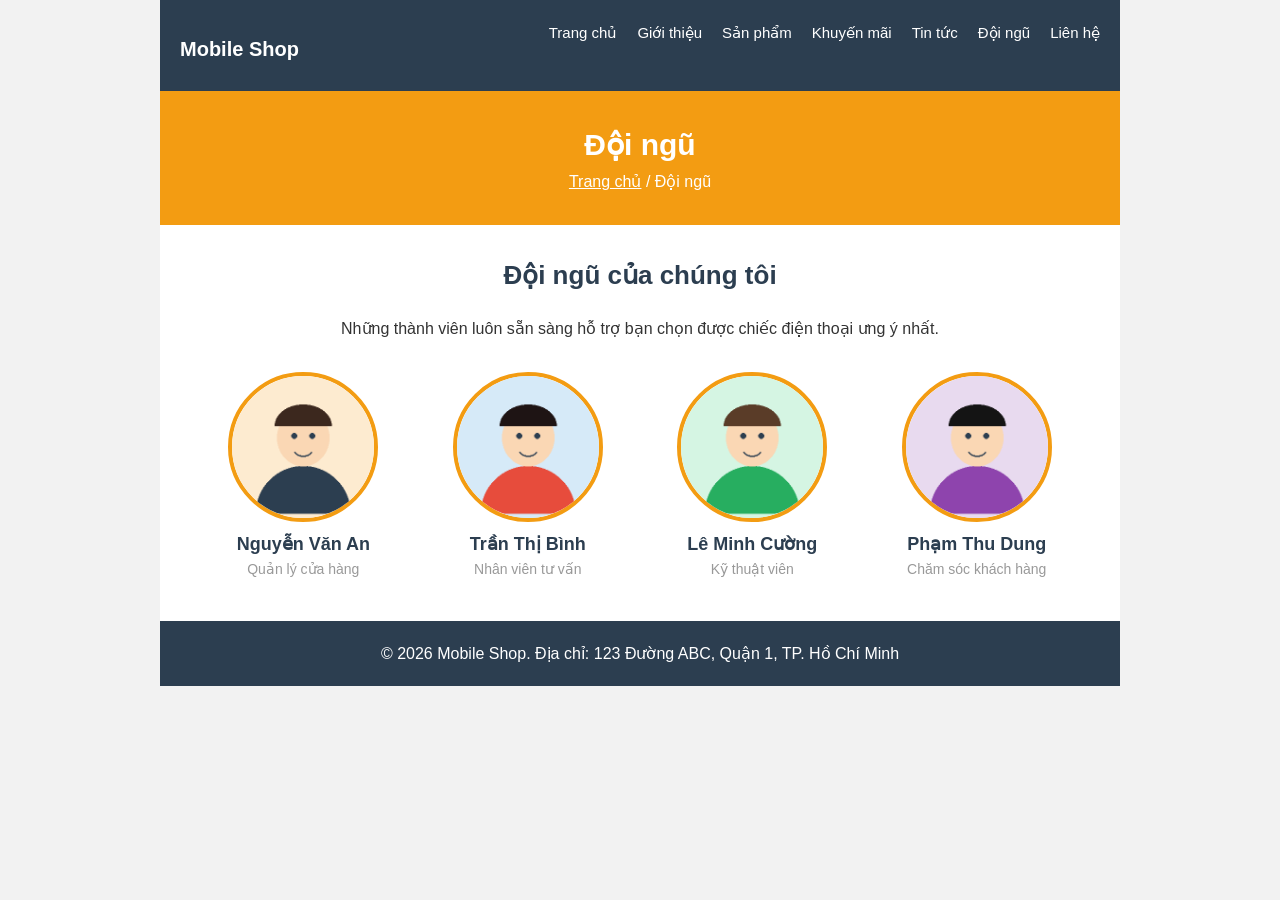
<file: doi-ngu.html>
<!DOCTYPE html>
<html lang="vi">

<head>
    <meta charset="UTF-8">
    <title>Mobile Shop - Trang chủ</title>
    <link rel="stylesheet" href="css/common.css">
    <link rel="stylesheet" href="css/home.css">
    <style>
        /*===== CSS Dùng chung cho tất cả các trang =====*/

        /* 1. Thiết kế chung */
        * {
            margin: 0;
            padding: 0;
            box-sizing: border-box;

        }

        body {
            font-family: Arial, sans-serif;
            background-color: #f2f2f2;
            color: #333;
            line-height: 1.6;

        }

        .container {
            width: 960px;
            margin: 0 auto;
            background-color: #ffffff;

        }

        .clear {
            clear: both;

        }

        /* 2. Header - Menu */

        .header {
            background-color: #2c3e50;
            padding: 20px;

        }

        .logo {
            float: left;

        }

        .logo a {
            color: #ffffff;
            font-size: 20px;
            text-decoration: none;
            ;
        }

        .menu {
            float: right;
            list-style: none;
            margin-left: 15px;

        }

        .menu li {
            float: left;
            margin-left: 20px;

        }

        .menu li a {
            color: #ffffff;
            text-decoration: none;
            font-size: 15px;

        }

        .menu li a:hover {
            color: #f39c12;

        }

        /* 3.Tiêu đề trang con */

        .page-title {
            background-color: #f39c12;
            color: #ffffff;
            text-align: center;
            padding: 30px 20px;

        }

        .page-title h2 {
            font-size: 30px;

        }

        .page-title a {
            color: #ffffff;

        }

        /* 4.Khối nội dung và tiêu đề khối */

        .section {

            padding: 30px 0;

        }

        .section-title {
            text-align: center;
            color: #2c3e50;
            font-size: 26px;
            margin-bottom: 20px;

        }

        /* 5.Nút bấm dùng chung */
        .btn {
            display: inline-block;
            background-color: #e74c3c;
            color: #ffffff;
            padding: 8px 20px;
            text-decoration: none;
            border-radius: 5px;

        }

        .btn:hover {
            background-color: #c0392b;

        }

        /* 6. Footer */
        .footer {
            background-color: #2c3e50;
            color: #ffffff;
            text-align: center;
            padding: 20px;

        }

        /* ===== CSS RIÊNG CHO TRANG CHỦ =====*/

        /* Banner */
        .banner img {
            width: 100%;
            display: block;
        }

        /* Lời chào */

        .intro {
            text-align: center;
            padding: 30px 60px 0 60px;
        }

        .intro h2 {
            color: #2c3e50;
            font-size: 26px;
            margin-bottom: 10px;
        }

        /* Thẻ giới thiệu các trang con */

        .card {
            float: left;
            width: 300px;
            margin: 10px;
            border: 1px solid #dddddd;
            padding: 20px;
            text-align: center;

        }

        .card img {
            width: 80px;
        }

        .card h3 {
            color: #2c3e50;
            margin: 10px 0 5px 0;
        }

        .card p {
            font-size: 14px;
            height: 46px;
            margin-bottom: 10px;
        }

        /* ===== CSS RIÊNG CHO TRANG ĐỘI NGŨ ===== */
        .team-intro {
            text-align: center;
            margin-bottom: 20px;
        }

        /* Dùng inline-block thay cho float */
        .team {
            text-align: center;
        }

        .member {
            display: inline-block;
            width: 200px;
            margin: 10px;
            vertical-align: top;
        }

        /* Ảnh đại diện hình tròn */
        .member img {
            width: 150px;
            height: 150px;
            border-radius: 50%;
            border: 4px solid #f39c12;
        }

        .member h3 {
            color: #2c3e50;
            font-size: 18px;
        }

        .role {
            color: #999999;
            font-size: 14px;
        }
    </style>

</head>

<body>
    <div class="container">
        <!-- ===== HEADER (giống nhau ở mọi trang) ===== -->
        <div class="header">
            <h1 class="logo"><a href="index.html">Mobile Shop</a></h1>
            <ul class="menu">
                <li><a href="index.html">Trang chủ</a></li>
                <li><a href="gioi-thieu.html">Giới thiệu</a></li>
                <li><a href="san-pham.html">Sản phẩm</a></li>
                <li><a href="khuyen-mai.html">Khuyến mãi</a></li>
                <li><a href="tin-tuc.html">Tin tức</a></li>
                <li><a href="doi-ngu.html">Đội ngũ</a></li>
                <li><a href="lien-he.html">Liên hệ</a></li>
            </ul>
            <div class="clear"></div>
        </div>
        <!-- ===== TIÊU ĐỀ TRANG ===== -->
        <div class="page-title">
            <h2>Đội ngũ</h2>

            <p><a href="index.html">Trang chủ</a> / Đội ngũ</p>
        </div>
        <!-- ===== ĐỘI NGŨ ===== -->
        <div class="section">
            <h2 class="section-title">Đội ngũ của chúng tôi</h2>
            <p class="team-intro">Những thành viên luôn sẵn sàng hỗ trợ bạn chọn được

                chiếc điện thoại ưng ý nhất.</p>
            <div class="team">
                <div class="member">
                    <img src="images/nv1.png" alt="Nguyễn Văn An">
                    <h3>Nguyễn Văn An</h3>
                    <p class="role">Quản lý cửa hàng</p>
                </div>

                <div class="member">
                    <img src="images/nv2.png" alt="Trần Thị Bình">
                    <h3>Trần Thị Bình</h3>
                    <p class="role">Nhân viên tư vấn</p>
                </div>
                <div class="member">
                    <img src="images/nv3.png" alt="Lê Minh Cường">
                    <h3>Lê Minh Cường</h3>
                    <p class="role">Kỹ thuật viên</p>
                </div>

                <div class="member">
                    <img src="images/nv4.png" alt="Phạm Thu Dung">
                    <h3>Phạm Thu Dung</h3>
                    <p class="role">Chăm sóc khách hàng</p>
                </div>

            </div>
        </div>
        <!-- ===== FOOTER (giống nhau ở mọi trang) ===== -->
        <div class="footer">
            <p>&copy; 2026 Mobile Shop. Địa chỉ: 123 Đường ABC, Quận 1, TP. Hồ Chí

                Minh</p>
        </div>

    </div>
</body>

</html>
</file>
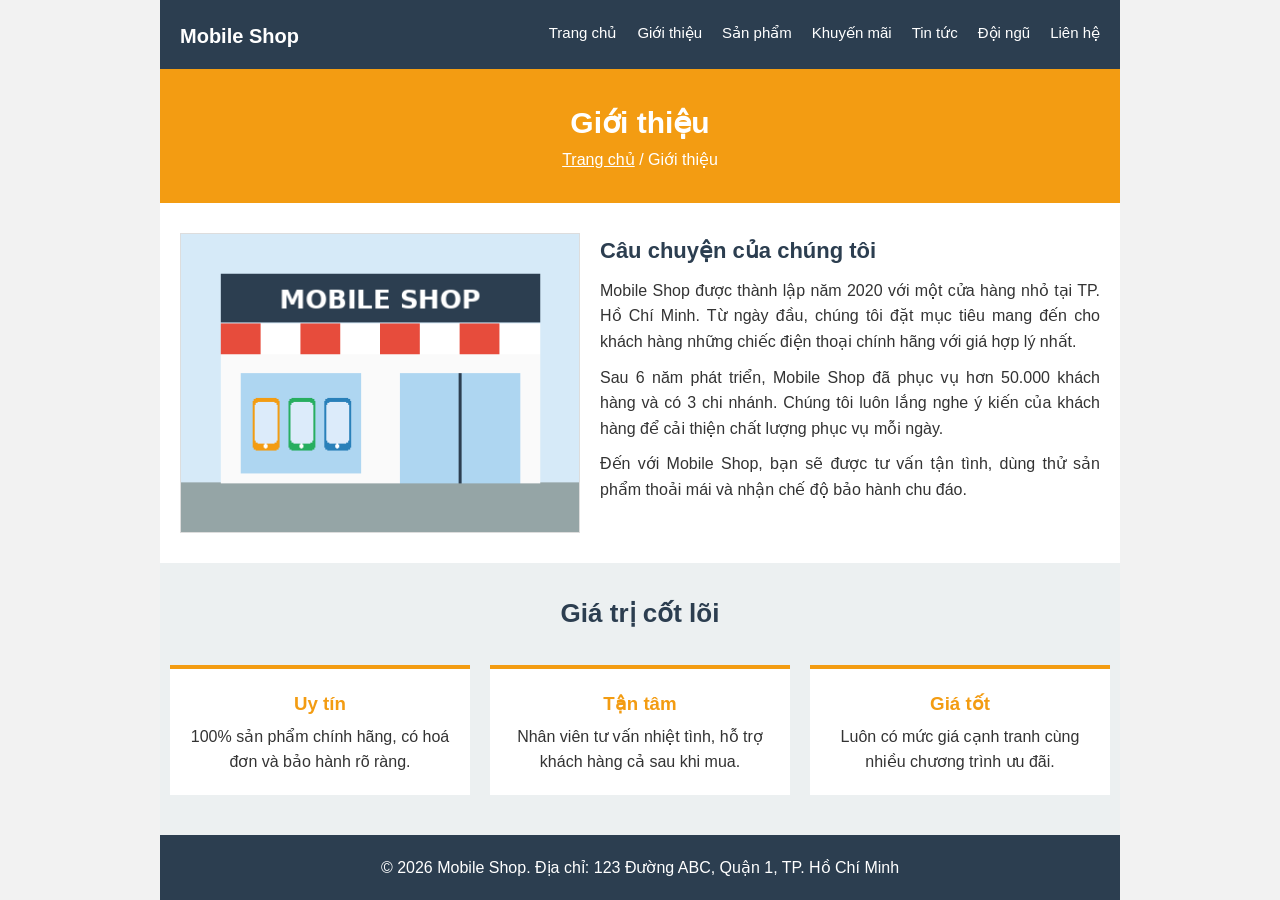
<file: gioi-thieu.html>
<!DOCTYPE html>
<html lang="vi">
<head>
    <meta charset="UTF-8">
    <title>Mobile Shop - Giới thiệu</title>
    <link rel="stylesheet" href="css/gioi-thieu.css">
    <style>
        /*===== CSS Dùng chung cho tất cả các trang =====*/
        /* 1. Thiết kế chung */
        * {
            margin: 0;
            padding: 0;
            box-sizing: border-box;
        }
        body {
            font-family: Arial, sans-serif;
            background-color: #f2f2f2;
            color: #333;
            line-height: 1.6;
        }
        .container {
            width: 960px;
            margin: 0 auto;
            background-color: #ffffff;
        }
        .clear {
            clear: both;
        }
        /* 2. Header - Menu */
        .header {
            background-color: #2c3e50;
            padding: 15px 20px;
        }
        .logo {
            float: left;
            line-height: 35px;
        }  
        /* Giúp logo thẳng hàng giữa với menu */
         .logo a {
            color: #ffffff;
            font-size: 20px;
            text-decoration: none;
            font-weight: bold;
        }
        .menu {
            float: right;
            list-style: none;
        }
        .menu li {
            float: left;
            margin-left: 20px;
            line-height: 35px;
        }
        /* Thẳng hàng ngang tắp với logo */
        .menu li a {
            color: #ffffff;
            text-decoration: none;
            font-size: 15px;
            display: inline-block;
            white-space: nowrap;
        }
            /* Không bao giờ bị rớt dòng */
        .menu li a:hover {
            color: #f39c12;
        }
        /* 3.Tiêu đề trang con */
        .page-title {
            background-color: #f39c12;
            color: #ffffff;
            text-align: center;
            padding: 30px 20px;
        }
        .page-title h2 {
            font-size: 30px;
        }
        .page-title a {
            color: #ffffff;
        }
        /* 4.Khối nội dung và tiêu đề khối */
        .section {
            padding: 30px 0;
        }
        .section-title {
            text-align: center;
            color: #2c3e50;
            font-size: 26px;
            margin-bottom: 20px;
        }
        /* 5.Nút bấm dùng chung */
        .btn {
            display: inline-block;
            background-color: #e74c3c;
            color: #ffffff;
            padding: 8px 20px;
            text-decoration: none;
            border-radius: 5px;
        }
        .btn:hover {
            background-color: #c0392b;
        }
        /* 6. Footer */
        .footer {
            background-color: #2c3e50;
            color: #ffffff;
            text-align: center;
            padding: 20px;
        }
        /* ===== CSS RIÊNG CHO TRANG CHỦ =====*/
        /* Banner */
        .banner img {
            width: 100%;
            display: block;
        }
        /* Lời chào */
        .intro {
            text-align: center;
            padding: 30px 60px 0 60px;
        }
        .intro h2 {
            color: #2c3e50;
            font-size: 26px;
            margin-bottom: 10px;
        }
        /* Thẻ giới thiệu các trang con */
        .card {
            float: left;
            width: 300px;
            margin: 10px;
            border: 1px solid #dddddd;
            padding: 20px;
            text-align: center;
        }
        .card img {
            width: 80px;
        }
        .card h3 {
            color: #2c3e50;
            margin: 10px 0 5px 0;
        }
        .card p {
            font-size: 14px;
            height: 46px;
            margin-bottom: 10px;
        }
        /* ===== CSS RIÊNG CHO TRANG GIỚI THIỆU ===== */
        /* Câu chuyện: ảnh bên trái, chữ chạy bên phải */
        .about {
            padding: 0 20px;
        }
        .about-img {
            float: left;
            width: 400px;
            margin-right: 20px;
            border: 1px solid #dddddd;
        }
        .about h3 {
            color: #2c3e50;
            font-size: 22px;
            margin-bottom: 10px;
        }
        .about p {
            text-align: justify;
            margin-bottom: 10px;
        }
        /* Giá trị cốt lõi: 3 hộp nằm ngang */
        .values {
            background-color: #ecf0f1;
        }
        .value-box {
            float: left;
            width: 300px;
            margin: 10px;
            padding: 20px;
            background-color: #ffffff;
            border-top: 4px solid #f39c12;
            text-align: center;
        }
        .value-box h3 {
            color: #f39c12;
            margin-bottom: 5px;
        }
    </style>
</head>
<body>
    <div class="container">
        <!-- ===== HEADER (giống nhau ở mọi trang) ===== -->
        <div class="header">
            <h1 class="logo"><a href="index.html">Mobile Shop</a></h1>
            <ul class="menu">
                <li><a href="index.html">Trang chủ</a></li>
                <li><a href="gioi-thieu.html">Giới thiệu</a></li>
                <li><a href="san-pham.html">Sản phẩm</a></li>
                <li><a href="khuyen-mai.html">Khuyến mãi</a></li>
                <li><a href="tin-tuc.html">Tin tức</a></li>
                <li><a href="doi-ngu.html">Đội ngũ</a></li>
                <li><a href="lien-he.html">Liên hệ</a></li>
            </ul>
            <div class="clear"></div>
        </div>
        <!-- ===== TIÊU ĐỀ TRANG ===== -->
        <div class="page-title">
            <h2>Giới thiệu</h2>
            <p><a href="index.html">Trang chủ</a> / Giới thiệu</p>
        </div>
        <!-- ===== CÂU CHUYỆN ===== -->
        <div class="section">
            <div class="about">
                <img src="images/cua-hang.png" alt="Cửa hàng Mobile Shop" class="about-img">
                <h3>Câu chuyện của chúng tôi</h3>
                <p>Mobile Shop được thành lập năm 2020 với một cửa hàng nhỏ tại TP. Hồ Chí Minh. Từ ngày đầu, chúng tôi
                    đặt
                    mục tiêu mang đến cho khách hàng những chiếc điện thoại chính hãng với giá hợp lý nhất.</p>
                <p>Sau 6 năm phát triển, Mobile Shop đã phục vụ hơn 50.000 khách hàng và có 3 chi nhánh. Chúng tôi luôn
                    lắng nghe ý kiến của khách hàng để cải thiện chất lượng phục vụ mỗi ngày.</p>
                <p>Đến với Mobile Shop, bạn sẽ được tư vấn tận tình, dùng thử sản phẩm thoải mái và nhận chế độ bảo hành
                    chu đáo.</p>
                <div class="clear"></div>
            </div>
        </div>
        <!-- ===== GIÁ TRỊ CỐT LÕI ===== -->
        <div class="section values">
            <h2 class="section-title">Giá trị cốt lõi</h2>
            <div class="value-box">
                <h3>Uy tín</h3>
                <p>100% sản phẩm chính hãng, có hoá đơn và bảo hành rõ ràng.</p>
            </div>
            <div class="value-box">
                <h3>Tận tâm</h3>
                <p>Nhân viên tư vấn nhiệt tình, hỗ trợ khách hàng cả sau khi mua.</p>
            </div>
            <div class="value-box">
                <h3>Giá tốt</h3>
                <p>Luôn có mức giá cạnh tranh cùng nhiều chương trình ưu đãi.</p>
            </div>
            <div class="clear"></div>
        </div>
        <!-- ===== FOOTER (giống nhau ở mọi trang) ===== -->
        <div class="footer">
            <p>&copy; 2026 Mobile Shop. Địa chỉ: 123 Đường ABC, Quận 1, TP. Hồ Chí Minh</p>
        </div>
    </div>
</body>
</html>
</file>
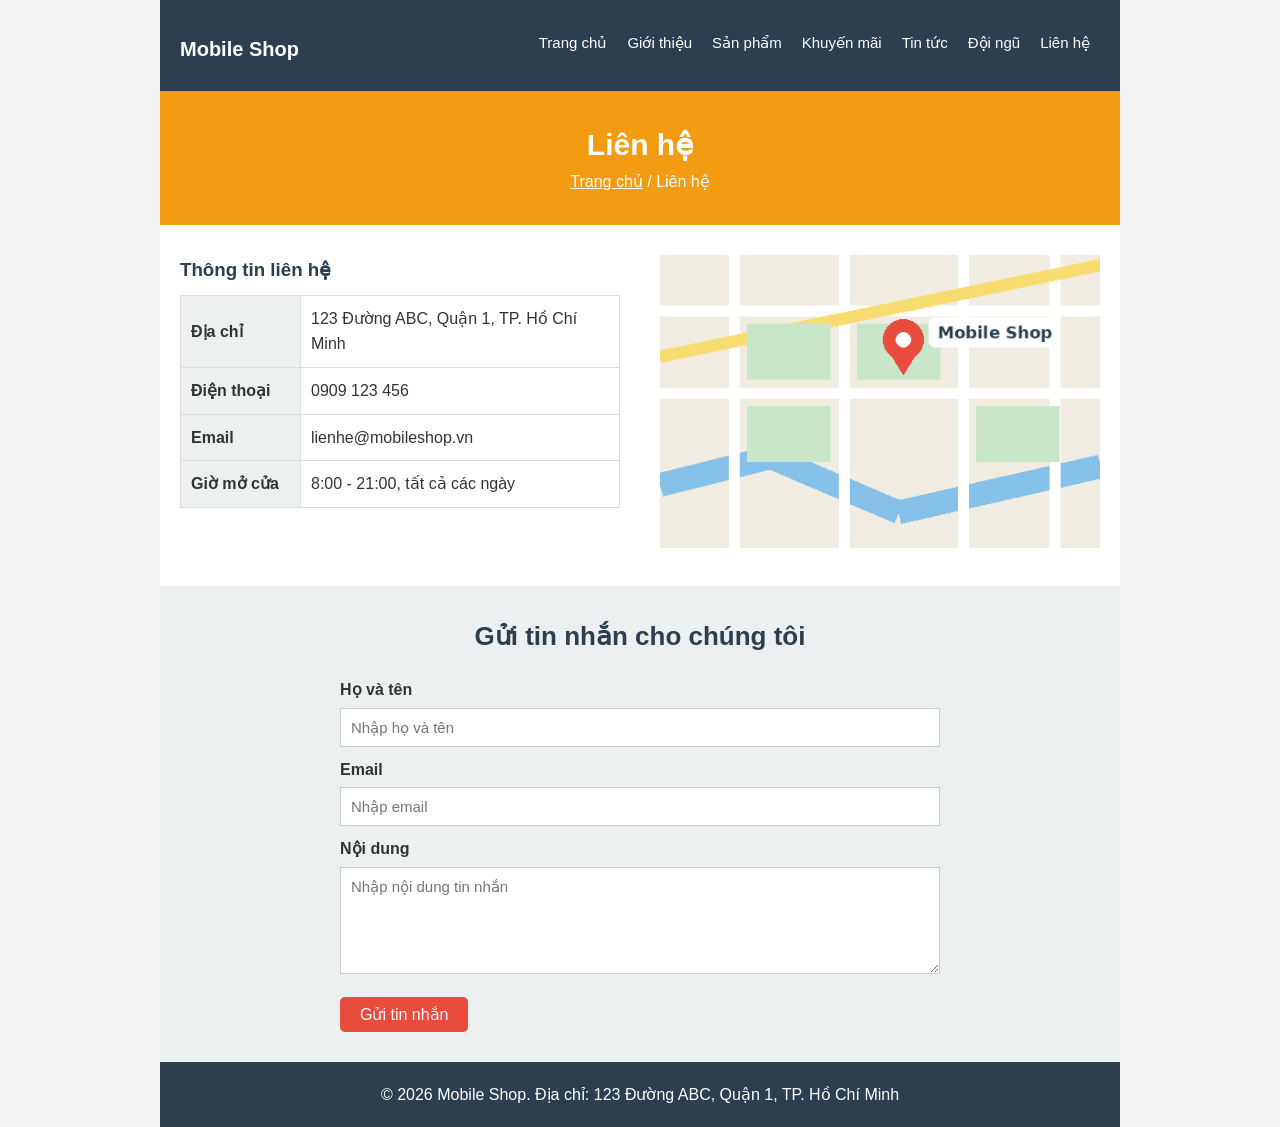
<file: lien-he.html>
<!DOCTYPE html>
<html lang="vi">

<head>
    <meta charset="UTF-8">
    <title>Mobile Shop - Trang chủ</title>
    <link rel="stylesheet" href="css/lien-he.css">

    <style>
        /*===== CSS Dùng chung cho tất cả các trang =====*/

        /* 1. Thiết kế chung */
        * {
            margin: 0;
            padding: 0;
            box-sizing: border-box;

        }

        body {
            font-family: Arial, sans-serif;
            background-color: #f2f2f2;
            color: #333;
            line-height: 1.6;

        }

        .container {
            width: 960px;
            margin: 0 auto;
            background-color: #ffffff;

        }

        .clear {
            clear: both;

        }

        /* 2. Header - Menu */

        .header {
            background-color: #2c3e50;
            padding: 20px;

        }

        .logo {
            float: left;
        }

        .logo a {
            color: #ffffff;
            font-size: 20px;
            text-decoration: none;
            ;
        }

        .menu {
            float: right;
            list-style: none;
            margin-left: 15px;

        }

        .menu li {
            float: left;
            margin: 10px;
        }

        .menu li a {
            color: #ffffff;
            text-decoration: none;
            font-size: 15px;

        }

        .menu li a:hover {
            color: #f39c12;

        }

        /* 3.Tiêu đề trang con */

        .page-title {
            background-color: #f39c12;
            color: #ffffff;
            text-align: center;
            padding: 30px 20px;

        }

        .page-title h2 {
            font-size: 30px;

        }

        .page-title a {
            color: #ffffff;

        }

        /* 4.Khối nội dung và tiêu đề khối */

        .section {

            padding: 30px 0;

        }

        .section-title {
            text-align: center;
            color: #2c3e50;
            font-size: 26px;
            margin-bottom: 20px;

        }

        /* 5.Nút bấm dùng chung */
        .btn {
            display: inline-block;
            background-color: #e74c3c;
            color: #ffffff;
            padding: 8px 20px;
            text-decoration: none;
            border-radius: 5px;

        }

        .btn:hover {
            background-color: #c0392b;

        }

        /* 6. Footer */
        .footer {
            background-color: #2c3e50;
            color: #ffffff;
            text-align: center;
            padding: 20px;

        }

        /* ===== CSS RIÊNG CHO TRANG CHỦ =====*/

        /* Banner */
        .banner img {
            width: 100%;
            display: block;
        }

        /* Lời chào */

        .intro {
            text-align: center;
            padding: 30px 60px 0 60px;
        }

        .intro h2 {
            color: #2c3e50;
            font-size: 26px;
            margin-bottom: 10px;
        }

        /* Thẻ giới thiệu các trang con */

        .card {
            float: left;
            width: 300px;
            margin: 10px;
            border: 1px solid #dddddd;
            padding: 20px;
            text-align: center;
        }

        .card img {
            width: 80px;
        }

        .card h3 {
            color: #2c3e50;
            margin: 10px 0 5px 0;
        }

        .card p {
            font-size: 14px;
            height: 46px;
            margin-bottom: 10px;
        }

        /* ===== CSS RIÊNG CHO TRANG TIN TỨC ===== */
        .news-list {
            padding: 0 20px;
        }

        /* Mỗi bài tin: ảnh bên trái, chữ bên phải */
        .news {
            border-bottom: 1px solid #dddddd;
            padding: 15px 0;
        }

        .news img {
            float: left;
            width: 200px;
            margin-right: 20px;
        }

        .news h3 a {
            color: #2c3e50;
            text-decoration: none;
        }

        .news h3 a:hover {
            color: #e74c3c;
        }

        .date {
            color: #999999;
            font-size: 13px;
            font-style: italic;
            margin-bottom: 5px;
        }
    </style>

</head>

<body>
    <div class="container">
        <!-- ===== HEADER (giống nhau ở mọi trang) ===== -->
        <div class="header">
            <h1 class="logo"><a href="index.html">Mobile Shop</a></h1>
            <ul class="menu">
                <li><a href="index.html">Trang chủ</a></li>
                <li><a href="gioi-thieu.html">Giới thiệu</a></li>
                <li><a href="san-pham.html">Sản phẩm</a></li>
                <li><a href="khuyen-mai.html">Khuyến mãi</a></li>
                <li><a href="tin-tuc.html">Tin tức</a></li>
                <li><a href="doi-ngu.html">Đội ngũ</a></li>
                <li><a href="lien-he.html">Liên hệ</a></li>
            </ul>
            <div class="clear"></div>
        </div>
        <!-- ===== TIÊU ĐỀ TRANG ===== -->
        <div class="page-title">
            <h2>Liên hệ</h2>
            <p><a href="index.html">Trang chủ</a> / Liên hệ</p>
        </div>
        <!-- ===== THÔNG TIN VÀ BẢN ĐỒ ===== -->
        <div class="section">
            <div class="contact-info">
                <h3>Thông tin liên hệ</h3>
                <table>
                    <tr>
                        <th>Địa chỉ</th>
                        <td>123 Đường ABC, Quận 1, TP. Hồ Chí Minh</td>
                    </tr>
                    <tr>
                        <th>Điện thoại</th>
                        <td>0909 123 456</td>
                    </tr>
                    <tr>
                        <th>Email</th>
                        <td>lienhe@mobileshop.vn</td>
                    </tr>
                    <tr>
                        <th>Giờ mở cửa</th>
                        <td>8:00 - 21:00, tất cả các ngày</td>
                    </tr>
                </table>
            </div>
            <div class="contact-map">
                <img src="images/ban-do.png" alt="Bản đồ đường đến Mobile Shop">
            </div>

            <div class="clear"></div>
        </div>
        <!-- ===== FORM LIÊN HỆ ===== -->
        <div class="section form-section">
            <h2 class="section-title">Gửi tin nhắn cho chúng tôi</h2>
            <form class="contact-form">
                <label>Họ và tên</label>
                <input type="text" placeholder="Nhập họ và tên">
                <label>Email</label>
                <input type="email" placeholder="Nhập email">
                <label>Nội dung</label>
                <textarea rows="5" placeholder="Nhập nội dung tin nhắn"></textarea>
                <button type="submit" class="btn">Gửi tin nhắn</button>
            </form>
        </div>

        <!-- ===== FOOTER (giống nhau ở mọi trang) ===== -->
        <div class="footer">
            <p>&copy; 2026 Mobile Shop. Địa chỉ: 123 Đường ABC, Quận 1, TP. Hồ Chí

                Minh</p>
        </div>

    </div>
</body>

</html>
</file>
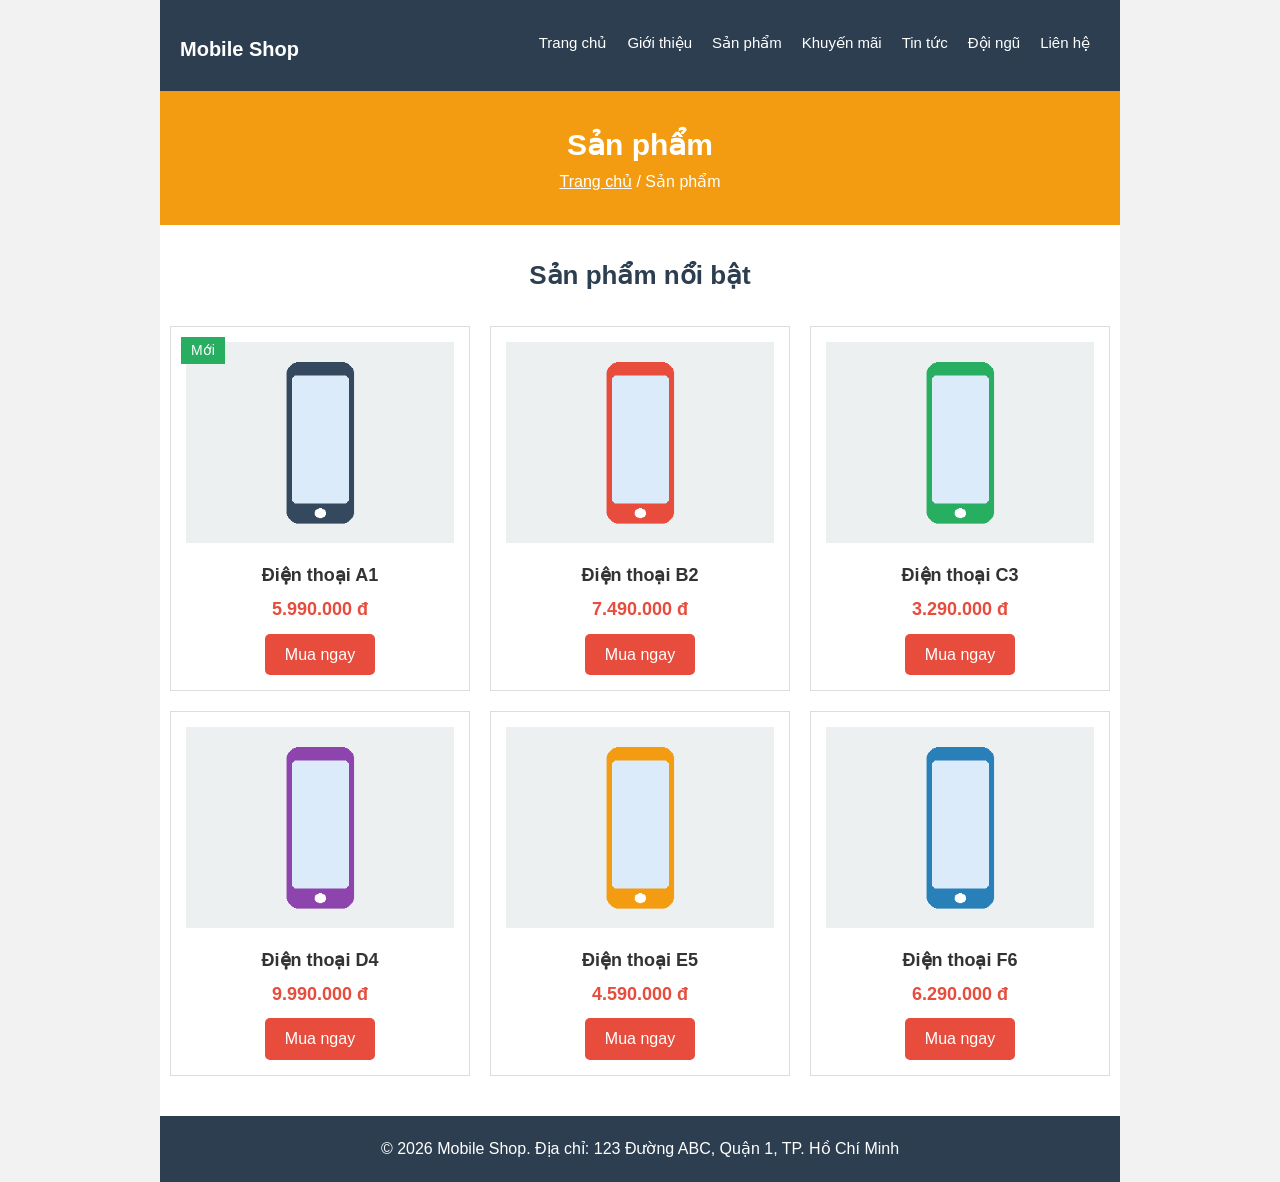
<file: san-pham.html>
<!DOCTYPE html>
<html lang="vi">

<head>
    <meta charset="UTF-8">
    <title>Mobile Shop - sản phẩm</title>
    <link rel="stylesheet" href="css/common.css">
    <link rel="stylesheet" href="css/home.css">
    <style>
        /*===== CSS Dùng chung cho tất cả các trang =====*/

        /* 1. Thiết kế chung */
        * {
            margin: 0;
            padding: 0;
            box-sizing: border-box;

        }

        body {
            font-family: Arial, sans-serif;
            background-color: #f2f2f2;
            color: #333;
            line-height: 1.6;

        }

        .container {
            width: 960px;
            margin: 0 auto;
            background-color: #ffffff;

        }

        .clear {
            clear: both;

        }

        /* 2. Header - Menu */

        .header {
            background-color: #2c3e50;
            padding: 20px;

        }

        .logo {
            float: left;
        }

        .logo a {
            color: #ffffff;
            font-size: 20px;
            text-decoration: none;
            ;
        }

        .menu {
            float: right;
            list-style: none;
            margin-left: 15px;

        }

        .menu li {
            float: left;
            margin: 10px;
        }

        .menu li a {
            color: #ffffff;
            text-decoration: none;
            font-size: 15px;

        }

        .menu li a:hover {
            color: #f39c12;

        }

        /* 3.Tiêu đề trang con */

        .page-title {
            background-color: #f39c12;
            color: #ffffff;
            text-align: center;
            padding: 30px 20px;

        }

        .page-title h2 {
            font-size: 30px;

        }

        .page-title a {
            color: #ffffff;

        }

        /* 4.Khối nội dung và tiêu đề khối */

        .section {

            padding: 30px 0;

        }

        .section-title {
            text-align: center;
            color: #2c3e50;
            font-size: 26px;
            margin-bottom: 20px;

        }

        /* 5.Nút bấm dùng chung */
        .btn {
            display: inline-block;
            background-color: #e74c3c;
            color: #ffffff;
            padding: 8px 20px;
            text-decoration: none;
            border-radius: 5px;

        }

        .btn:hover {
            background-color: #c0392b;

        }

        /* 6. Footer */
        .footer {
            background-color: #2c3e50;
            color: #ffffff;
            text-align: center;
            padding: 20px;

        }

        /* ===== CSS RIÊNG CHO TRANG CHỦ =====*/

        /* Banner */
        .banner img {
            width: 100%;
            display: block;
        }

        /* Lời chào */

        .intro {
            text-align: center;
            padding: 30px 60px 0 60px;
        }

        .intro h2 {
            color: #2c3e50;
            font-size: 26px;
            margin-bottom: 10px;
        }

        /* Thẻ giới thiệu các trang con */

        .card {
            float: left;
            width: 300px;
            margin: 10px;
            border: 1px solid #dddddd;
            padding: 20px;
            text-align: center;
        }

        .card img {
            width: 80px;
        }

        .card h3 {
            color: #2c3e50;
            margin: 10px 0 5px 0;
        }

        .card p {
            font-size: 14px;
            height: 46px;
            margin-bottom: 10px;
        }

        /* ===== CSS RIÊNG CHO TRANG SẢN PHẨM ===== */
        .product {
            float: left;
            width: 300px;
            margin: 10px;
            border: 1px solid #dddddd;
            padding: 15px;
            text-align: center;
            position: relative;
        }

        .product img {
            width: 100%;
        }

        .product h3 {
            font-size: 18px;
            margin: 10px 0 5px 0;
        }

        .price {
            color: #e74c3c;
            font-size: 18px;
            font-weight: bold;
            margin-bottom: 10px;
        }

        /* Nhãn "Mới" nằm đè lên góc ảnh */
        .badge {
            position: absolute;
            top: 10px;
            left: 10px;
            background-color: #27ae60;
            color: #ffffff;
            padding: 2px 10px;
            font-size: 14px;
        }
    </style>

</head>

<body>
    <div class="container">
        <!-- ===== HEADER (giống nhau ở mọi trang) ===== -->
        <div class="header">
            <h1 class="logo"><a href="index.html">Mobile Shop</a></h1>
            <ul class="menu">
                <li><a href="index.html">Trang chủ</a></li>
                <li><a href="gioi-thieu.html">Giới thiệu</a></li>
                <li><a href="san-pham.html">Sản phẩm</a></li>
                <li><a href="khuyen-mai.html">Khuyến mãi</a></li>
                <li><a href="tin-tuc.html">Tin tức</a></li>
                <li><a href="doi-ngu.html">Đội ngũ</a></li>
                <li><a href="lien-he.html">Liên hệ</a></li>
            </ul>
            <div class="clear"></div>
        </div>
        <!-- ===== TIÊU ĐỀ TRANG ===== -->
        <div class="page-title">
            <h2>Sản phẩm</h2>
            <p><a href="index.html">Trang chủ</a> / Sản phẩm</p>
        </div>
        <!-- ===== DANH SÁCH SẢN PHẨM ===== -->
        <div class="section">
            <h2 class="section-title">Sản phẩm nổi bật</h2>
            <div class="product">
                <span class="badge">Mới</span>
                <img src="images/sp1.png" alt="Điện thoại A1">
                <h3>Điện thoại A1</h3>
                <p class="price">5.990.000 đ</p>
                <a href="#" class="btn">Mua ngay</a>
            </div>

            <div class="product">
                <img src="images/sp2.png" alt="Điện thoại B2">
                <h3>Điện thoại B2</h3>
                <p class="price">7.490.000 đ</p>
                <a href="#" class="btn">Mua ngay</a>
            </div>
            <div class="product">
                <img src="images/sp3.png" alt="Điện thoại C3">
                <h3>Điện thoại C3</h3>
                <p class="price">3.290.000 đ</p>
                <a href="#" class="btn">Mua ngay</a>

            </div>

            <div class="product">
                <img src="images/sp4.png" alt="Điện thoại D4">
                <h3>Điện thoại D4</h3>
                <p class="price">9.990.000 đ</p>
                <a href="#" class="btn">Mua ngay</a>
            </div>

            <div class="product">
                <img src="images/sp5.png" alt="Điện thoại E5">
                <h3>Điện thoại E5</h3>
                <p class="price">4.590.000 đ</p>
                <a href="#" class="btn">Mua ngay</a>
            </div>

            <div class="product">
                <img src="images/sp6.png" alt="Điện thoại F6">
                <h3>Điện thoại F6</h3>
                <p class="price">6.290.000 đ</p>
                <a href="#" class="btn">Mua ngay</a>
            </div>

            <div class="clear"></div>
        </div>

        <!-- ===== FOOTER (giống nhau ở mọi trang) ===== -->
        <div class="footer">
            <p>&copy; 2026 Mobile Shop. Địa chỉ: 123 Đường ABC, Quận 1, TP. Hồ Chí

                Minh</p>
        </div>

    </div>
</body>

</html>
</file>
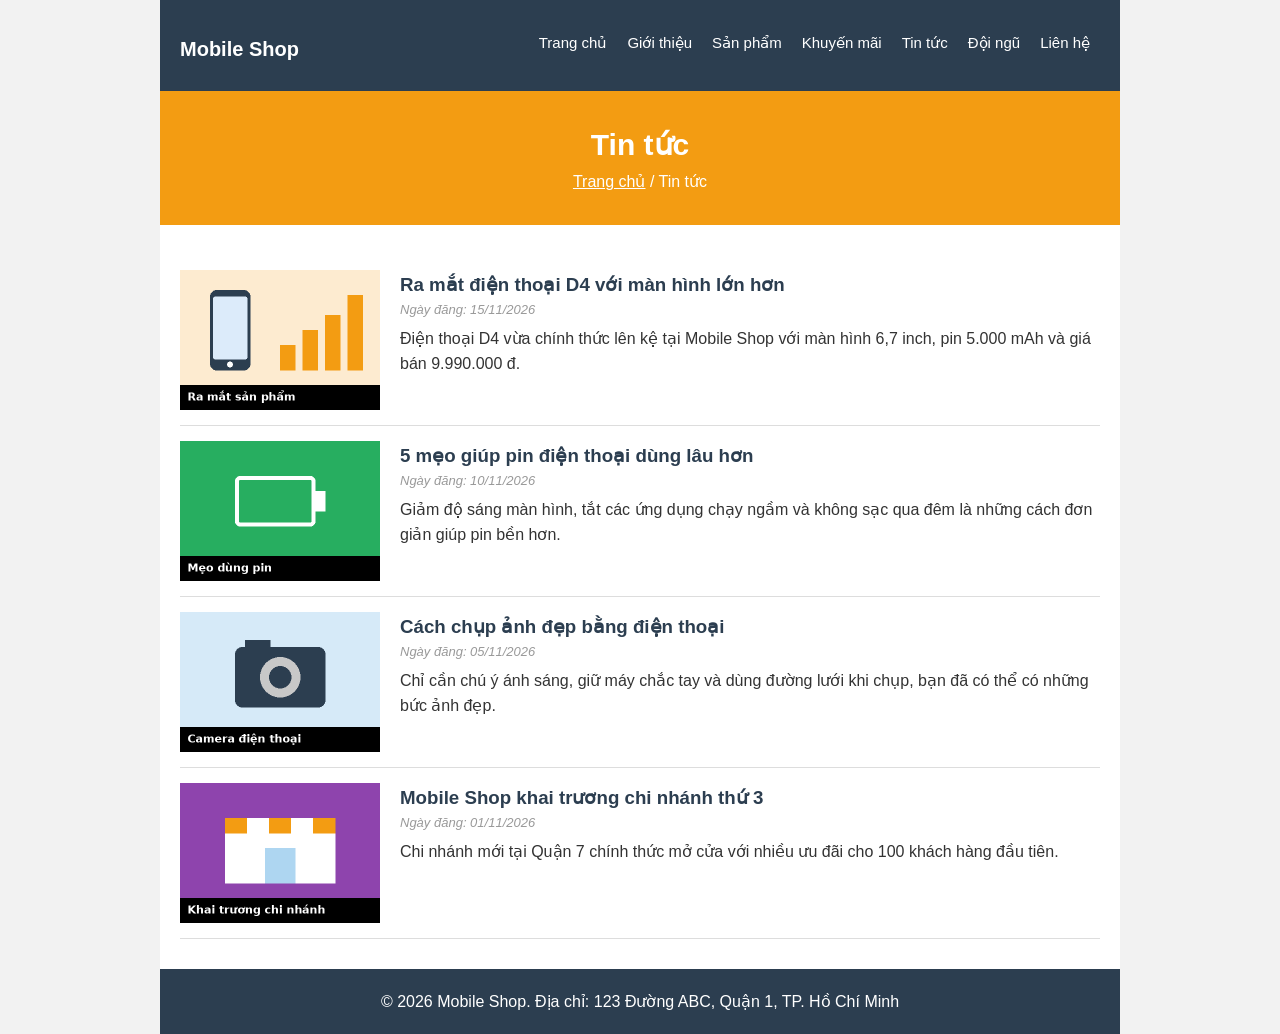
<file: tin-tuc.html>
<!DOCTYPE html>
<html lang="vi">

<head>
    <meta charset="UTF-8">
    <title>Mobile Shop - Trang chủ</title>
    <link rel="stylesheet" href="css/tin-tuc.css">

    <style>
        /*===== CSS Dùng chung cho tất cả các trang =====*/

        /* 1. Thiết kế chung */
        * {
            margin: 0;
            padding: 0;
            box-sizing: border-box;

        }

        body {
            font-family: Arial, sans-serif;
            background-color: #f2f2f2;
            color: #333;
            line-height: 1.6;

        }

        .container {
            width: 960px;
            margin: 0 auto;
            background-color: #ffffff;

        }

        .clear {
            clear: both;

        }

        /* 2. Header - Menu */

        .header {
            background-color: #2c3e50;
            padding: 20px;

        }

        .logo {
            float: left;
        }

        .logo a {
            color: #ffffff;
            font-size: 20px;
            text-decoration: none;
            ;
        }

        .menu {
            float: right;
            list-style: none;
            margin-left: 15px;

        }

        .menu li {
            float: left;
            margin: 10px;
        }

        .menu li a {
            color: #ffffff;
            text-decoration: none;
            font-size: 15px;

        }

        .menu li a:hover {
            color: #f39c12;

        }

        /* 3.Tiêu đề trang con */

        .page-title {
            background-color: #f39c12;
            color: #ffffff;
            text-align: center;
            padding: 30px 20px;

        }

        .page-title h2 {
            font-size: 30px;

        }

        .page-title a {
            color: #ffffff;

        }

        /* 4.Khối nội dung và tiêu đề khối */

        .section {

            padding: 30px 0;

        }

        .section-title {
            text-align: center;
            color: #2c3e50;
            font-size: 26px;
            margin-bottom: 20px;

        }

        /* 5.Nút bấm dùng chung */
        .btn {
            display: inline-block;
            background-color: #e74c3c;
            color: #ffffff;
            padding: 8px 20px;
            text-decoration: none;
            border-radius: 5px;

        }

        .btn:hover {
            background-color: #c0392b;

        }

        /* 6. Footer */
        .footer {
            background-color: #2c3e50;
            color: #ffffff;
            text-align: center;
            padding: 20px;

        }

        /* ===== CSS RIÊNG CHO TRANG CHỦ =====*/

        /* Banner */
        .banner img {
            width: 100%;
            display: block;
        }

        /* Lời chào */

        .intro {
            text-align: center;
            padding: 30px 60px 0 60px;
        }

        .intro h2 {
            color: #2c3e50;
            font-size: 26px;
            margin-bottom: 10px;
        }

        /* Thẻ giới thiệu các trang con */

        .card {
            float: left;
            width: 300px;
            margin: 10px;
            border: 1px solid #dddddd;
            padding: 20px;
            text-align: center;
        }

        .card img {
            width: 80px;
        }

        .card h3 {
            color: #2c3e50;
            margin: 10px 0 5px 0;
        }

        .card p {
            font-size: 14px;
            height: 46px;
            margin-bottom: 10px;
        }
    </style>

</head>

<body>
    <div class="container">
        <!-- ===== HEADER (giống nhau ở mọi trang) ===== -->
        <div class="header">
            <h1 class="logo"><a href="index.html">Mobile Shop</a></h1>
            <ul class="menu">
                <li><a href="index.html">Trang chủ</a></li>
                <li><a href="gioi-thieu.html">Giới thiệu</a></li>
                <li><a href="san-pham.html">Sản phẩm</a></li>
                <li><a href="khuyen-mai.html">Khuyến mãi</a></li>
                <li><a href="tin-tuc.html">Tin tức</a></li>
                <li><a href="doi-ngu.html">Đội ngũ</a></li>
                <li><a href="lien-he.html">Liên hệ</a></li>
            </ul>
            <div class="clear"></div>
        </div>
        <!-- ===== TIÊU ĐỀ TRANG ===== -->
        <div class="page-title">
            <h2>Tin tức</h2>
            <p><a href="index.html">Trang chủ</a> / Tin tức</p>
        </div>
        <!-- ===== DANH SÁCH TIN ===== -->
        <div class="section">
            <div class="news-list">

                <div class="news">
                    <img src="images/tin1.png" alt="Ra mắt điện thoại D4 với màn hình lớn

hơn">

                    <h3><a href="#">Ra mắt điện thoại D4 với màn hình lớn hơn</a></h3>
                    <p class="date">Ngày đăng: 15/11/2026</p>
                    <p>Điện thoại D4 vừa chính thức lên kệ tại Mobile Shop với màn hình

                        6,7 inch, pin 5.000 mAh và giá bán 9.990.000 đ.</p>
                    <div class="clear"></div>
                </div>

                <div class="news">
                    <img src="images/tin2.png" alt="5 mẹo giúp pin điện thoại dùng lâu

hơn">

                    <h3><a href="#">5 mẹo giúp pin điện thoại dùng lâu hơn</a></h3>
                    <p class="date">Ngày đăng: 10/11/2026</p>
                    <p>Giảm độ sáng màn hình, tắt các ứng dụng chạy ngầm và không sạc qua

                        đêm là những cách đơn giản giúp pin bền hơn.</p>
                    <div class="clear"></div>
                </div>

                <div class="news">
                    <img src="images/tin3.png" alt="Cách chụp ảnh đẹp bằng điện thoại">
                    <h3><a href="#">Cách chụp ảnh đẹp bằng điện thoại</a></h3>
                    <p class="date">Ngày đăng: 05/11/2026</p>
                    <p>Chỉ cần chú ý ánh sáng, giữ máy chắc tay và dùng đường lưới khi

                        chụp, bạn đã có thể có những bức ảnh đẹp.</p>

                    <div class="clear"></div>
                </div>
                <div class="news">
                    <img src="images/tin4.png" alt="Mobile Shop khai trương chi nhánh thứ 3">

                    <h3><a href="#">Mobile Shop khai trương chi nhánh thứ 3</a></h3>
                    <p class="date">Ngày đăng: 01/11/2026</p>
                    <p>Chi nhánh mới tại Quận 7 chính thức mở cửa với nhiều ưu đãi cho
                        100 khách hàng đầu tiên.</p>
                    <div class="clear"></div>
                </div>

            </div>
        </div>
        <!-- ===== FOOTER (giống nhau ở mọi trang) ===== -->
        <div class="footer">
            <p>&copy; 2026 Mobile Shop. Địa chỉ: 123 Đường ABC, Quận 1, TP. Hồ Chí

                Minh</p>
        </div>

    </div>
</body>

</html>
</file>
<file: css/common.css>
/*===== CSS Dùng chung cho tất cả các trang =====*/
/* 1. Thiết kế chung */
* {
    margin: 0;
    padding: 0;
    box-sizing: border-box;

}

body {
    font-family: Arial, sans-serif;
    background-color: #f2f2f2;
    color: #333;
    line-height: 1.6;

}

.container {
    width: 960px;
    margin: 0 auto;
    background-color: #ffffff;

}

.clear {
    clear: both;

}

/* 2. Header - Menu */

.header {
    background-color: #2c3e50;
    padding: 20px;

}

.logo {
    float: left;
}

.logo a {
    color: #ffffff;
    font-size: 20px;
    text-decoration: none;
    ;
}

.menu {
    float: right;
    list-style: none;
    margin-left: 15px;

}

.menu li a {
    color: #ffffff;
    text-decoration: none;
    font-size: 15px;

}

.menu li a:hover {
    color: #f39c12;

}

/* 3.Tiêu đề trang con */
.page-title {
    background-color: #f39c12;
    color: #ffffff;
    text-align: center;
    padding: 30px 20px;

}

.page-title h2 {
    font-size: 30px;

}

.page-title a {
    color: #ffffff;

}

/* 4.Khối nội dung và tiêu đề khối */

.section {

    padding: 30px 0;

}

.section-title {
    text-align: center;
    color: #2c3e50;
    font-size: 26px;
    margin-bottom: 20px;

}

/* 5.Nút bấm dùng chung */
.btn {
    display: inline-block;
    background-color: #e74c3c;
    color: #ffffff;
    padding: 8px 20px;
    text-decoration: none;
    border-radius: 5px;

}

.btn:hover {
    background-color: #c0392b;

}

/* 6. Footer */
.footer {
    background-color: #2c3e50;
    color: #ffffff;
    text-align: center;
    padding: 20px;

}
</file>
<file: css/home.css>
/* ===== CSS RIÊNG CHO TRANG CHỦ =====*/

/* Banner */
.banner img {
    width: 100%;
    display: block;
}

/* Lời chào */
.intro {
    text-align: center;
    padding: 30px 60px 0 60px;
}

.intro h2 {
    color: #2c3e50;
    font-size: 26px;
    margin-bottom: 10px;
}

/* Thẻ giới thiệu các trang con */
.card {
    float: left;
    width: 300px;
    margin: 10px;
    border: 1px solid #dddddd;
    padding: 20px;
    text-align: center;
}

.card img {
    width: 80px;
}

.card h3 {
    color: #2c3e50;
    margin: 10px 0 5px 0;
}

.card p {
    font-size: 14px;
    height: 46px;
    margin-bottom: 10px;
}
</file>
<file: css/gioi-thieu.css>
/* ===== CSS RIÊNG CHO TRANG GIỚI THIỆU ===== */
/* Câu chuyện: ảnh bên trái, chữ chạy bên phải */
.about {
    padding: 0 20px;
}

.about-img {
    float: left;
    width: 400px;
    margin-right: 20px;
    border: 1px solid #dddddd;
}

.about h3 {
    color: #2c3e50;
    font-size: 22px;
    margin-bottom: 10px;
}

.about p {
    text-align: justify;
    margin-bottom: 10px;
}

/* Giá trị cốt lõi: 3 hộp nằm ngang */
.values {
    background-color: #ecf0f1;
}

.value-box {
    float: left;
    width: 300px;
    margin: 10px;
    padding: 20px;
    background-color: #ffffff;
    border-top: 4px solid #f39c12;
    text-align: center;
}

.value-box h3 {
    color: #f39c12;
    margin-bottom: 5px;
}
</file>
<file: css/lien-he.css>
/* ===== CSS RIÊNG CHO TRANG LIÊN HỆ ===== */
      /* Cột trái: thông tin */

      .contact-info {
          float: left;
          width: 460px;
          padding-left: 20px;
      }

      .contact-info h3 {
          color: #2c3e50;
          margin-bottom: 10px;
      }

      /* Bảng thông tin */
      table {
          width: 100%;
          border-collapse: collapse;
      }

      th,
      td {
          border: 1px solid #dddddd;
          padding: 10px;
          text-align: left;
      }

      th {
          background-color: #ecf0f1;
          width: 120px;
      }

      /* Cột phải: bản đồ */
      .contact-map {
          float: right;
          width: 460px;
          padding-right: 20px;
      }

      .contact-map img {
          width: 100%;
      }

      /* Form liên hệ */
      .form-section {
          background-color: #ecf0f1;
      }

      .contact-form {
          width: 600px;
          margin: 0 auto;
      }

      .contact-form label {
          display: block;
          font-weight: bold;
          margin: 10px 0 5px 0;
      }

      .contact-form input,
      .contact-form textarea {
          width: 100%;
          padding: 10px;
          border: 1px solid #cccccc;
          font-family: Arial, sans-serif;
          font-size: 15px;
      }

      .contact-form .btn {
          margin-top: 15px;
          border: none;
          font-size: 16px;
          cursor: pointer;
      }
</file>
<file: css/tin-tuc.css>
/* ===== CSS RIÊNG CHO TRANG TIN TỨC ===== */
.news-list {
    padding: 0 20px;
}

/* Mỗi bài tin: ảnh bên trái, chữ bên phải */
.news {
    border-bottom: 1px solid #dddddd;
    padding: 15px 0;
}

.news img {
    float: left;
    width: 200px;
    margin-right: 20px;
}

.news h3 a {
    color: #2c3e50;
    text-decoration: none;
}

.news h3 a:hover {
    color: #e74c3c;
}

.date {
    color: #999999;
    font-size: 13px;
    font-style: italic;
    margin-bottom: 5px;
}
</file>
